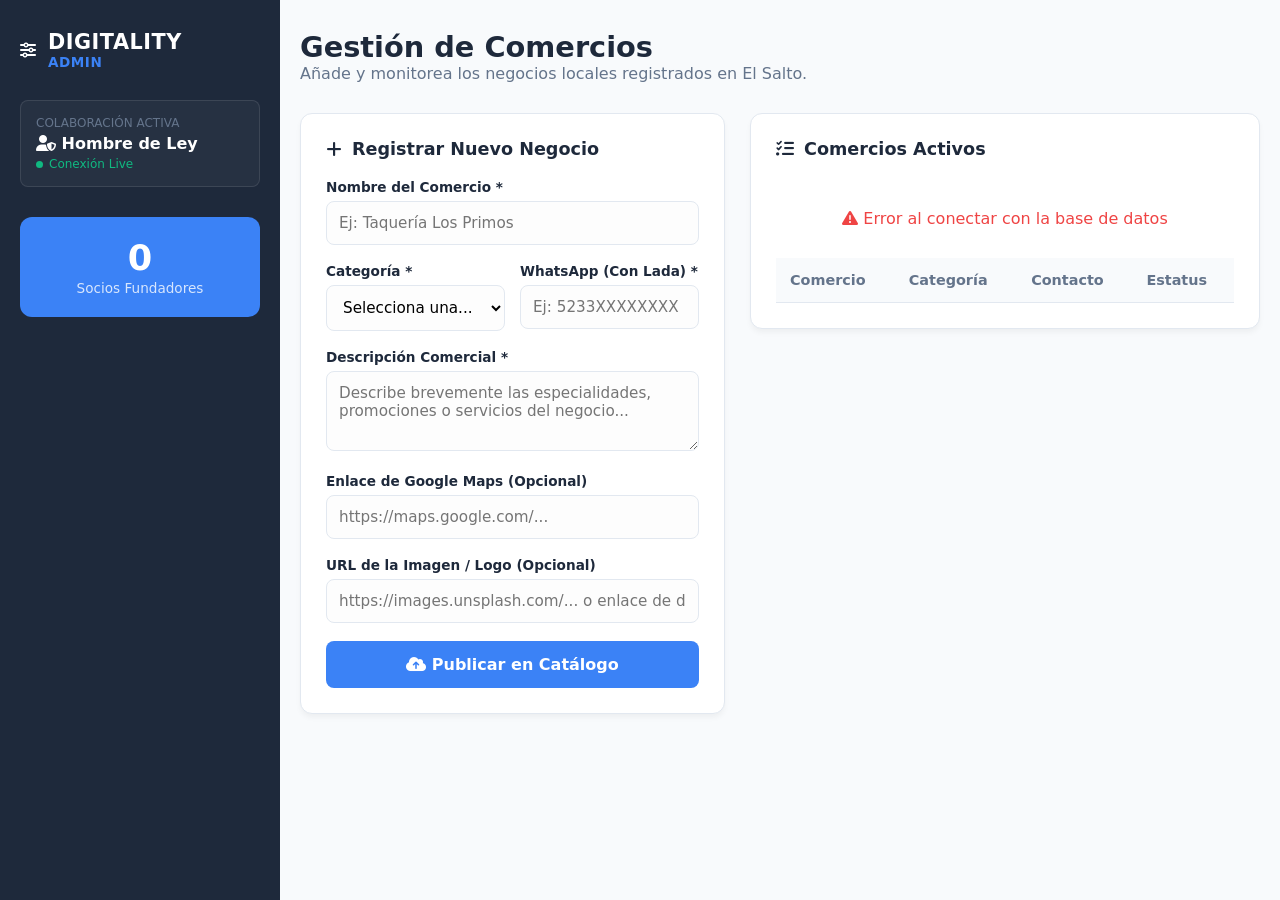
<file: admin/index.html>
<!DOCTYPE html>
<html lang="es">
<head>
    <meta charset="UTF-8">
    <meta name="viewport" content="width=device-width, initial-scale=1.0">
    <title>Panel de Control - Digitality x Hombre de Ley</title>
    <link rel="stylesheet" href="admin.css">
    <link rel="stylesheet" href="https://cdnjs.cloudflare.com/ajax/libs/font-awesome/6.4.0/css/all.min.css">
</head>
<body>

    <div class="admin-layout">
        <!-- Barra lateral de navegación / Status -->
        <aside class="sidebar">
            <div class="brand">
                <i class="fa-solid fa-sliders"></i>
                <h2>DIGITALITY <span>Admin</span></h2>
            </div>
            <div class="partner-card">
                <p class="partner-title">Colaboración Activa</p>
                <p class="partner-name"><i class="fa-solid fa-user-shield"></i> Hombre de Ley</p>
                <span class="status-indicator-online">Conexión Live</span>
            </div>
            <div class="metrics">
                <div class="metric-box">
                    <span class="metric-num" id="total-count">0</span>
                    <span class="metric-label">Socios Fundadores</span>
                </div>
            </div>
        </aside>

        <!-- Contenedor Principal -->
        <main class="content-area">
            <header class="main-header">
                <h1>Gestión de Comercios</h1>
                <p>Añade y monitorea los negocios locales registrados en El Salto.</p>
            </header>

            <div class="grid-container">
                <!-- Bloque del Formulario -->
                <section class="card form-section">
                    <h3><i class="fa-solid fa-plus"></i> Registrar Nuevo Negocio</h3>
                    <form id="business-form">
                        <div class="form-group">
                            <label for="nombre">Nombre del Comercio *</label>
                            <input type="text" id="nombre" required placeholder="Ej: Taquería Los Primos">
                        </div>

                        <div class="form-row">
                            <div class="form-group">
                                <label for="categoria">Categoría *</label>
                                <select id="categoria" required>
                                    <option value="" disabled selected>Selecciona una...</option>
                                    <option value="comida">Comida / Taquerías</option>
                                    <option value="servicios">Servicios / Barberías</option>
                                    <option value="compras">Compras / Carnicerías</option>
                                    <option value="otros">Otros</option>
                                </select>
                            </div>
                            <div class="form-group">
                                <label for="whatsapp">WhatsApp (Con Lada) *</label>
                                <input type="tel" id="whatsapp" required placeholder="Ej: 5233XXXXXXXX">
                            </div>
                        </div>

                        <div class="form-group">
                            <label for="descripcion">Descripción Comercial *</label>
                            <textarea id="descripcion" rows="3" required placeholder="Describe brevemente las especialidades, promociones o servicios del negocio..."></textarea>
                        </div>

                        <div class="form-group">
                            <label for="ubicacion">Enlace de Google Maps (Opcional)</label>
                            <input type="url" id="ubicacion" placeholder="https://maps.google.com/...">
                        </div>

                        <div class="form-group">
                            <label for="imagen">URL de la Imagen / Logo (Opcional)</label>
                            <input type="url" id="imagen" placeholder="https://images.unsplash.com/... o enlace de drive publico">
                        </div>

                        <button type="submit" class="btn-submit" id="submit-btn">
                            <i class="fa-solid fa-cloud-arrow-up"></i> Publicar en Catálogo
                        </button>
                    </form>
                </section>

                <!-- Bloque del Listado Actualizado -->
                <section class="card list-section">
                    <h3><i class="fa-solid fa-list-check"></i> Comercios Activos</h3>
                    <div id="loading" class="loading-spinner">
                        <i class="fa-solid fa-spinner fa-spin"></i> Sincronizando datos...
                    </div>
                    <div class="table-wrapper">
                        <table id="admin-table">
                            <thead>
                                <tr>
                                    <th>Comercio</th>
                                    <th>Categoría</th>
                                    <th>Contacto</th>
                                    <th>Estatus</th>
                                </tr>
                            </thead>
                            <tbody id="table-body">
                                <!-- Datos inyectados dinámicamente -->
                            </tbody>
                        </table>
                    </div>
                </section>
            </div>
        </main>
    </div>

    <!-- Notificaciones flotantes estilo Toast -->
    <div id="toast" class="toast"></div>

    <script src="admin.js"></script>
</body>
</html>
</file>
<file: admin/admin.css>
:root {
    --bg-dark: #0f172a;
    --bg-main: #f8fafc;
    --sidebar-bg: #1e293b;
    --primary: #3b82f6;
    --success: #10b981;
    --text-dark: #1e293b;
    --text-muted: #64748b;
    --border: #e2e8f0;
    --radius: 12px;
}

* {
    margin: 0;
    padding: 0;
    box-sizing: border-box;
    font-family: 'Segoe UI', system-ui, -apple-system, sans-serif;
}

body {
    background-color: var(--bg-main);
    color: var(--text-dark);
}

/* Layout Modular Split */
.admin-layout {
    display: flex;
    min-height: 100vh;
    flex-direction: column;
}

/* Sidebar */
.sidebar {
    background-color: var(--sidebar-bg);
    color: white;
    padding: 30px 20px;
    display: flex;
    flex-direction: column;
    gap: 30px;
}

.brand {
    display: flex;
    align-items: center;
    gap: 12px;
}

.brand h2 {
    font-size: 1.3rem;
    letter-spacing: 0.5px;
}

.brand h2 span {
    color: var(--primary);
    font-size: 0.85rem;
    text-transform: uppercase;
    display: block;
    font-weight: bold;
}

.partner-card {
    background: rgba(255, 255, 255, 0.04);
    padding: 15px;
    border-radius: 8px;
    border: 1px solid rgba(255, 255, 255, 0.1);
}

.partner-title {
    font-size: 0.75rem;
    color: var(--text-muted);
    text-transform: uppercase;
}

.partner-name {
    font-weight: 600;
    margin: 4px 0;
}

.status-indicator-online {
    font-size: 0.75rem;
    color: var(--success);
    display: flex;
    align-items: center;
    gap: 6px;
}

.status-indicator-online::before {
    content: '';
    width: 7px;
    height: 7px;
    background: var(--success);
    border-radius: 50%;
    display: inline-block;
}

.metric-box {
    background: var(--primary);
    padding: 20px;
    border-radius: var(--radius);
    text-align: center;
}

.metric-num {
    font-size: 2.2rem;
    font-weight: 800;
    display: block;
}

.metric-label {
    font-size: 0.85rem;
    color: rgba(255, 255, 255, 0.8);
}

/* Contenido */
.content-area {
    flex: 1;
    padding: 30px 20px;
}

.main-header {
    margin-bottom: 30px;
}

.main-header h1 {
    font-size: 1.8rem;
    font-weight: 700;
}

.main-header p {
    color: var(--text-muted);
}

/* Componentes Grid */
.grid-container {
    display: grid;
    grid-template-columns: 1fr;
    gap: 25px;
}

.card {
    background: white;
    padding: 25px;
    border-radius: var(--radius);
    box-shadow: 0 4px 6px -1px rgba(0, 0, 0, 0.05);
    border: 1px solid var(--border);
}

.card h3 {
    margin-bottom: 20px;
    font-size: 1.1rem;
    display: flex;
    align-items: center;
    gap: 10px;
}

/* Formulario UI */
.form-group {
    margin-bottom: 18px;
}

.form-row {
    display: grid;
    grid-template-columns: 1fr;
    gap: 15px;
}

label {
    display: block;
    font-size: 0.85rem;
    font-weight: 600;
    margin-bottom: 6px;
    color: var(--text-dark);
}

input, select, textarea {
    width: 100%;
    padding: 12px;
    border: 1px solid var(--border);
    border-radius: 8px;
    font-size: 0.95rem;
    outline: none;
    transition: all 0.3s ease;
    background: #fdfdfd;
}

input:focus, select:focus, textarea:focus {
    border-color: var(--primary);
    box-shadow: 0 0 0 3px rgba(59, 130, 246, 0.15);
    background: white;
}

.btn-submit {
    width: 100%;
    background: var(--primary);
    color: white;
    border: none;
    padding: 14px;
    border-radius: 8px;
    font-weight: 600;
    font-size: 1rem;
    cursor: pointer;
    transition: background 0.2s ease;
}

.btn-submit:hover {
    background: #2563eb;
}

.btn-submit:disabled {
    background: var(--text-muted);
    cursor: not-allowed;
}

/* Tabla de Control UI */
.table-wrapper {
    overflow-x: auto;
}

table {
    width: 100%;
    border-collapse: collapse;
    text-align: left;
    font-size: 0.9rem;
}

th, td {
    padding: 14px;
    border-bottom: 1px solid var(--border);
}

th {
    background: var(--bg-main);
    font-weight: 600;
    color: var(--text-muted);
}

.badge-tag {
    background: #e2e8f0;
    padding: 3px 8px;
    border-radius: 12px;
    font-size: 0.75rem;
    font-weight: 600;
}

.status-active {
    color: var(--success);
    font-weight: 600;
}

.loading-spinner {
    text-align: center;
    padding: 30px;
    color: var(--text-muted);
}

/* Notificación Flotante Toast */
.toast {
    position: fixed;
    bottom: 20px;
    right: 20px;
    padding: 15px 25px;
    background: var(--bg-dark);
    color: white;
    border-radius: 8px;
    font-weight: 600;
    box-shadow: 0 10px 15px -3px rgba(0, 0, 0, 0.3);
    transform: translateY(100px);
    opacity: 0;
    transition: all 0.4s cubic-bezier(0.175, 0.885, 0.32, 1.275);
    z-index: 1000;
}

.toast.show {
    transform: translateY(0);
    opacity: 1;
}

/* Responsividad para pantallas grandes */
@media (min-width: 992px) {
    .admin-layout {
        flex-direction: row;
    }
    .sidebar {
        width: 280px;
        position: fixed;
        top: 0;
        bottom: 0;
        left: 0;
    }
    .content-area {
        margin-left: 280px;
    }
    .grid-container {
        grid-template-columns: 1fr 1.2fr;
        align-items: start;
    }
    .form-row {
        grid-template-columns: 1fr 1fr;
    }
}
</file>
